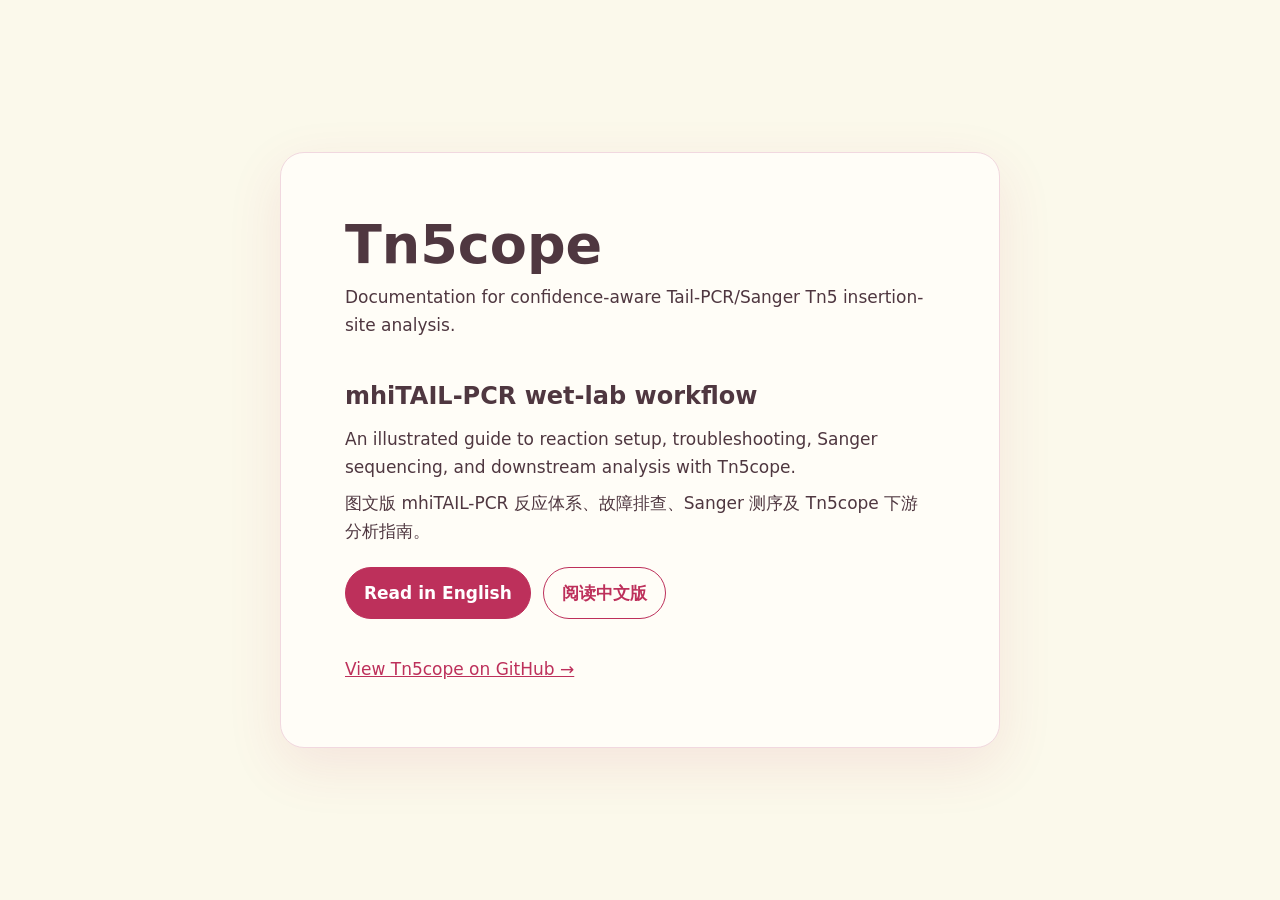
<file: docs/index.html>
<!doctype html>
<html lang="en">
<head>
  <meta charset="utf-8">
  <meta name="viewport" content="width=device-width, initial-scale=1">
  <meta name="description" content="Tn5cope documentation and the bilingual mhiTAIL-PCR wet-lab workflow guide.">
  <link rel="icon" href="favicon.svg" type="image/svg+xml">
  <title>Tn5cope Documentation</title>
  <style>
    :root { color-scheme: light; --ink: #4f3740; --accent: #bd305b; --paper: #fffdf7; --line: #f1d8df; }
    * { box-sizing: border-box; }
    body { margin: 0; min-height: 100vh; display: grid; place-items: center; padding: 24px; color: var(--ink); background: #fbf9eb; font: 17px/1.65 system-ui, -apple-system, BlinkMacSystemFont, "Segoe UI", sans-serif; }
    main { width: min(720px, 100%); padding: clamp(32px, 7vw, 64px); border: 1px solid var(--line); border-radius: 24px; background: var(--paper); box-shadow: 0 18px 55px rgba(189, 48, 91, .10); }
    h1 { margin: 0 0 10px; font-size: clamp(34px, 7vw, 54px); line-height: 1.05; }
    h2 { margin: 38px 0 8px; font-size: 24px; }
    p { margin: 8px 0; }
    .buttons { display: flex; flex-wrap: wrap; gap: 12px; margin-top: 22px; }
    .button { display: inline-block; padding: 11px 18px; border: 1px solid var(--accent); border-radius: 999px; color: #fff; background: var(--accent); font-weight: 750; text-decoration: none; }
    .button.secondary { color: var(--accent); background: transparent; }
    .repo { display: inline-block; margin-top: 36px; color: var(--accent); }
  </style>
</head>
<body>
  <main>
    <h1>Tn5cope</h1>
    <p>Documentation for confidence-aware Tail-PCR/Sanger Tn5 insertion-site analysis.</p>
    <h2>mhiTAIL-PCR wet-lab workflow</h2>
    <p>An illustrated guide to reaction setup, troubleshooting, Sanger sequencing, and downstream analysis with Tn5cope.</p>
    <p lang="zh-CN">图文版 mhiTAIL-PCR 反应体系、故障排查、Sanger 测序及 Tn5cope 下游分析指南。</p>
    <div class="buttons">
      <a class="button" href="mhitail-pcr/">Read in English</a>
      <a class="button secondary" href="mhitail-pcr/zh-CN.html" lang="zh-CN">阅读中文版</a>
    </div>
    <a class="repo" href="https://github.com/qingtibaoning/Tn5cope">View Tn5cope on GitHub →</a>
  </main>
</body>
</html>
</file>
